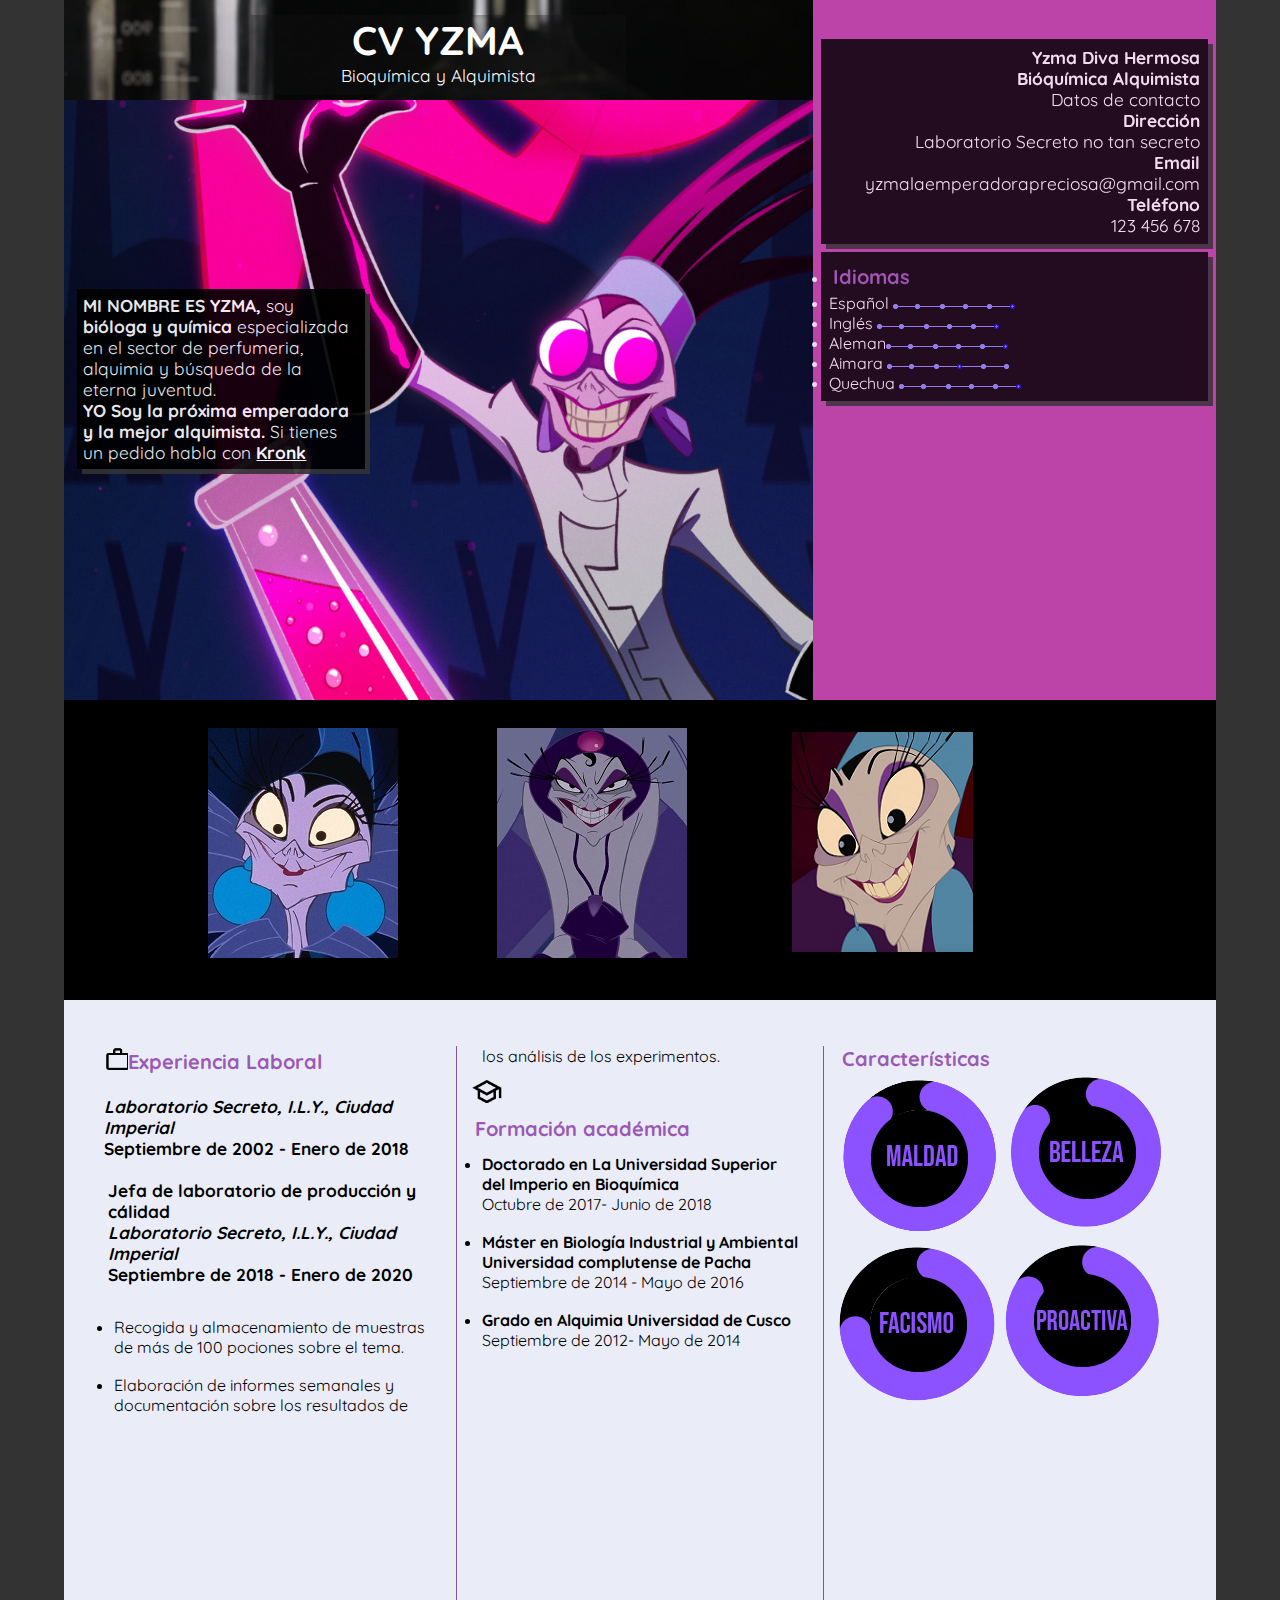
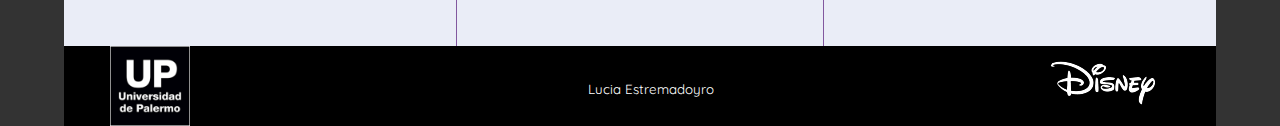
<file: index.html>
<!DOCTYPE html>
<html>
<head>
	<meta charset="utf-8">
	<link rel="stylesheet" type="text/css" href="css/style.css">
	<meta name="viewport" content="width=device-width, initial-scale=1.0, user-scalable=no">

	<script src="https://cdn.jsdelivr.net/npm/jquery@3.5.1/dist/jquery.min.js"></script>
	<title>CV Yzma</title>
</head>
<body>
	<main>
		<header><div id="opacidad"><h1>CV    YZMA</h1><p class="sub">Bioquímica y Alquimista</p></div></header>
		</div>
		<section id="caja">
			<div id="cajun">
				<p class="opa">
				<b>Yzma Diva Hermosa <br>
				Bióquímica Alquimista</b><br>
				Datos de contacto<br>
				<b>Dirección</b><br>
				Laboratorio Secreto no tan secreto<br>
				<b>Email</b><br>
				yzmalaemperadorapreciosa@gmail.com<br>
				<b>Teléfono</b><br>
				123 456 678<br>
					<ul class="opa">
					<li><h2>Idiomas</h2></li>
					<li>Español <img src="img/dos.png"></li>
					<li>Inglés   <img src="img/dos.png"></li>
					<li>Aleman<img src="img/dos.png"></li>
					<li>Aimara <img src="img/uno.png"></li>
					<li>Quechua <img src="img/dos.png"></li>
				</ul>
				</p>

				<div class="vid" style="padding:56.25% 0 0 0;position:relative;"><iframe src="https://www.youtube.com/embed/lD8zhz-iD1o?start=46&autoplay=1&mute=1" style="position:absolute;top:0;left:0;width:90%;height:90%;" frameborder="0" allow="autoplay; muted; fullscreen; picture-in-picture" allowfullscreen></iframe></div>
			</div>
		</section>
		<article class="fondiu">
			<br>
			<div id="cajachica">
			<p class="opa"><b>MI NOMBRE ES YZMA,</b> soy <b>bióloga y química</b> especializada en el sector de perfumeria, alquimia y búsqueda de la eterna juventud.<br><b>YO Soy la próxima emperadora y la mejor alquimista.</b> Si tienes un pedido habla con <a href="https://disney.fandom.com/wiki/Kronk" target="_blank"> <b><u>Kronk</u></b></a></p>
		</div>
	</article>
	<section class="tara">
	</section>
	<article class="columnas">
		<div id="iconotr"></div>
		<h2>Experiencia Laboral</h2>
			<br>
			<p><b><i>Laboratorio Secreto, I.L.Y., Ciudad Imperial</i><br>
			Septiembre de 2002 - Enero de 2018</b></p>
			<br>
			<h3><b>Jefa de laboratorio de producción y cálidad</b><br>
			<i>Laboratorio Secreto, I.L.Y., Ciudad Imperial</i><br>
			Septiembre de 2018 - Enero de 2020</h3>
			<ul><br>
			<li>Recogida y almacenamiento de muestras de más de 100 pociones sobre el tema.</li><br>
			<li>Elaboración de informes semanales y documentación sobre los resultados de los análisis de los experimentos.</li>
			</ul>
		<div id="iconoed"></div>
		<br>
		<br>
		<h2>Formación 
			académica</h2>
			<ul>
				<li><b>Doctorado en La Universidad Superior del Imperio en Bioquímica</b><br>
				Octubre de 2017- Junio de 2018</li><br>

				<li><b>Máster en Biología Industrial y Ambiental
				Universidad complutense de Pacha</b><br>
				Septiembre de 2014 - Mayo de 2016</li><br>

				<li><b>Grado en Alquimia
				Universidad de Cusco</b><br>
				Septiembre de 2012- Mayo de 2014</li><br><br>
			</ul>
			<br>
			<div id="sos">
			<h2>Características</h2>
			<a data-fancybox="gallery" href="img/maldadmax.png"><img src="img/maldad.png"></a>
			<a data-fancybox="gallery" href="img/bellezamax.png"><img src="img/belleza.png"></a>
			<a data-fancybox="gallery" href="img/faciismomax.png"><img src="img/facismo.png"></a>
			<a data-fancybox="gallery" href="img/proactivamax.png"><img src="img/proactiva.png"></a>
			</div>
		</article>
		<footer>
			<div id="logoup"></div>
			<div id="nombre"><a href="inicio.html" target="_blank"> Lucia Estremadoyro</a></div>
			<div id="disney"><a href="https://www.disneyplus.com/es-419/movies/las-locuras-del-emperador/3jFGExhfWgxg" target="_blank"><img src="img/disney.png"></a></div>
		</footer>
	</main>
</body>
</html>
</file>
<file: css/style.css>
@import url('https://fonts.googleapis.com/css2?family=Bebas+Neue&family=Quicksand:wght@400&family=Bad+Script&display=swap');
*{
	margin: 0;
	padding: 0;
	box-sizing: border-box;
}
body{
	width: 100%;
	margin-left: auto;
	margin-right: auto;
	background-color: #333333;
}
main{
	width:90%;
	height: 1450px;
	margin-left: auto;
	margin-right: auto;
	background-color: rgb(234,237,247);
}
header{
	width: 65%;
	height:100px;
	background-image:
	url(../img/fondouno.jpeg);
	background-size: cover;
	background-repeat: no-repeat;
	margin-left: auto;
	margin-right: auto;
	float: left;
}
section{
	width: 100%;
	height: 350px;
	padding-top: 2%;
	text-align: right;
	float: right;
}
article{
	width: 100%;
	height: 100px;
	margin-right: auto;
	margin-left: auto;
}
footer{
	width: 100%;
	height: 80px;
	background-color: #000000;
	margin-left: auto;
	margin-right: auto; 
	clear: both;
}
p{
	font-family: 'Quicksand', sans-serif;
	font-size: 13pt;

}
ul{
	padding: 3%;
}
a{
	text-align: center;
	text-decoration: none;
	color: #FFFFFF
}
li{
	font-family: 'Quicksand', sans-serif;
	font-size: 12pt;
	text-align: left;
}
h1{
	font-family: 'Quicksand', sans-serif;
	font-size: 30pt;
	text-align: center;
	color: #FFFFFF;

}
h2{
	font-family: 'Quicksand', sans-serif;
	font-size: 15pt;
	color: #9b59b6;
	margin: 1%;
}
h3{
	font-family: 'Quicksand', sans-serif;
	font-size: 13pt;
	margin: 1%;
}
#logoup{
	width: 80px;
	height: 80px;
	float: left;
	padding-left: 4%;
	margin-left: 4%;
	background-image: url(../img/logoup.png);
	background-size: cover;
	background-repeat: no-repeat;
	
}
#caja{
	width: 35%;
	height: 700px;
	background-color: #bc43a8;
	float: right;
}
#nombre{
	width: 40%;
	height: 20px;
	color: #FFFFFF;
	font-family: 'Quicksand', sans-serif;
	font-size: 10pt; 
	text-align: center;
	padding-top: 2%;
	margin-left: 20%;
	float: left;
}
#cajun{
	width: 100%;
	height: 100%;
	margin-left: auto;
	margin-right: auto;
	padding-top: 2%;
	opacity: 90%;
}
#opacidad{
	width: 50%;
	height: 80px;
	margin-left: auto;
	margin-right: auto;
	margin-top: 2%;
	background-color: rgba(20, 20, 20, .3);

}
#paratexto{
	width: 90%;
	height: 300px;
	margin-left: auto;
	margin-right: auto;
}
#iconotr{
	width: 7%;
	height: 20pt;
	margin-left: auto;
	margin-right: auto;
	float: left;
	background-image: url(../img/iconocuatro.png);
	background-size: cover;
}
#iconoed{
	width: 9%;
	height: 20pt;
	margin-left: auto;
	margin-right: auto;
	float: left;
	background-image: url(../img/iconodos.png);
	background-size: cover;
}
#cajachica{
	width: 40%;
	height: 350px;
	float: left;
	margin-left: 1%;
	margin-top: 22%;	
}
#habil{
	width: 90%;
	height: 350px;
	text-decoration: none;
	margin-left: auto;
	margin-right: auto;
	float: left;
	padding: 3%;
	padding-left: 5%;
	column-count: 2;
	column-gap: 40px;
	column-rule: 1px solid; #82589F;
	text-align: left;

}
#habil ul li{
	text-decoration: none;
}

#disney{
	width: 65px;
	height: 20px;
	float: left;
	margin-top: 1%;
	margin-left: 14%;

}
.columnas{
	width: 93%;
	height: 400px;
	margin-right: auto;
	margin-left: auto;
	column-count: 3;
	column-gap: 30px;
	column-rule: 1px solid #82589F;
	text-align: left;
	background-image: none;
}
.vid{
	width: 95%;
	height: 200px;
	margin-left: 7%;
	float: left;
	padding-top: 6%;
	margin-top: 2%;
}
.opa{
	background-color: black;
	opacity: 90%;
	padding: 2%;
	margin: 2%;
	color: #FFFFFF;
	box-shadow: 5px 5px 0 #333333;
}
.sub{
	color: #FFFFFF;
	text-align: center;
}
.fondiu{
	width: 65%;
	height: 600px;
	background-image: url(../img/yzmat.png);
	background-size: 920px 600px;
	background-repeat: no-repeat;
	float: left;

}
.tara{
	width: 100%;
	height: 300px;
	background-color: black;
	margin-bottom: 4%;
	background-position: 15% 40%, 45% 40%, 75% 40%;
	background-repeat: no-repeat;
	background-image: url(../img/yzma.jpg),url(../img/yzmaaa.jpg),url(../img/yzmas.png);
}





























@media (min-width: 1400px) and (max-width: 1600px) {
body{
	width: 100%;
	margin-left: auto;
	margin-right: auto;
	background-color: #333333;
}
main{
	width:90%;
	height: 1450px;
	margin-left: auto;
	margin-right: auto;
	background-color: rgb(234,237,247);
}
header{
	width: 65%;
	height:100px;
	background-image:
	url(../img/fondouno.jpeg);
	background-size: cover;
	background-repeat: no-repeat;
	margin-left: auto;
	margin-right: auto;
	float: left;
}
section{
	width: 100%;
	height: 350px;
	padding-top: 2%;
	text-align: right;
	float: right;
}
article{
	width: 100%;
	height: 100px;
	margin-right: auto;
	margin-left: auto;
}
footer{
	width: 100%;
	height: 80px;
	background-color: #000000;
	margin-left: auto;
	margin-right: auto; 
	clear: both;
}
p{
	font-family: 'Quicksand', sans-serif;
	font-size: 13pt;

}
ul{
	padding: 3%;
}
a{
	text-align: center;
	text-decoration: none;
	color: #FFFFFF
}
li{
	font-family: 'Quicksand', sans-serif;
	font-size: 12pt;
	text-align: left;
}
h1{
	font-family: 'Quicksand', sans-serif;
	font-size: 30pt;
	text-align: center;
	color: #FFFFFF;

}
h2{
	font-family: 'Quicksand', sans-serif;
	font-size: 15pt;
	color: #9b59b6;
	margin: 1%;
}
h3{
	font-family: 'Quicksand', sans-serif;
	font-size: 13pt;
	margin: 1%;
}
#logoup{
	width: 80px;
	height: 80px;
	float: left;
	padding-left: 4%;
	margin-left: 4%;
	background-image: url(../img/logoup.png);
	background-size: cover;
	background-repeat: no-repeat;
	
}
#caja{
	width: 35%;
	height: 700px;
	background-color: #bc43a8;
	float: right;
}
#nombre{
	width: 40%;
	height: 20px;
	color: #FFFFFF;
	font-family: 'Quicksand', sans-serif;
	font-size: 10pt; 
	text-align: center;
	padding-top: 3%;
	margin-left: 20%;
	float: left;
}
#cajun{
	width: 100%;
	height: 100%;
	margin-left: auto;
	margin-right: auto;
	padding-top: 2%;
	opacity: 90%;
}
#opacidad{
	width: 50%;
	height: 80px;
	margin-left: auto;
	margin-right: auto;
	margin-top: 2%;
	background-color: rgba(20, 20, 20, .3);

}
#paratexto{
	width: 90%;
	height: 300px;
	margin-left: auto;
	margin-right: auto;
}
#iconotr{
	width: 7%;
	height: 20pt;
	margin-left: auto;
	margin-right: auto;
	float: left;
	background-image: url(../img/iconocuatro.png);
	background-size: cover;
}
#iconoed{
	width: 9%;
	height: 20pt;
	margin-left: auto;
	margin-right: auto;
	float: left;
	background-image: url(../img/iconodos.png);
	background-size: cover;
}
#cajachica{
	width: 40%;
	height: 350px;
	float: left;
	margin-left: 1%;
	margin-top: 22%;	
}
#habil{
	width: 90%;
	height: 350px;
	text-decoration: none;
	margin-left: auto;
	margin-right: auto;
	float: left;
	padding: 3%;
	padding-left: 5%;
	column-count: 2;
	column-gap: 40px;
	column-rule: 1px solid; #82589F;
	text-align: left;

}
#habil ul li{
	text-decoration: none;
}

#disney{
	width: 65px;
	height: 20px;
	float: left;
	margin-top: 1%;
	margin-left: 14%;

}
.columnas{
	width: 93%;
	height: 400px;
	margin-right: auto;
	margin-left: auto;
	column-count: 3;
	column-gap: 30px;
	column-rule: 1px solid #82589F;
	text-align: left;
	background-image: none;
}
.vid{
	width: 95%;
	height: 200px;
	margin-left: 7%;
	float: left;
	padding-top: 6%;
	margin-top: 2%;
}
.opa{
	background-color: black;
	opacity: 90%;
	padding: 2%;
	margin: 2%;
	color: #FFFFFF;
	box-shadow: 5px 5px 0 #333333;
}
.sub{
	color: #FFFFFF;
	text-align: center;
}
.fondiu{
	width: 65%;
	height: 600px;
	background-image: url(../img/yzmat.png);
	background-size: 920px 600px;
	background-repeat: no-repeat;
	float: left;

}
.tara{
	width: 100%;
	height: 300px;
	background-color: black;
	margin-bottom: 4%;
	background-position: 15% 40%, 45% 40%, 75% 40%;
	background-repeat: no-repeat;
	background-image: url(../img/yzma.jpg),url(../img/yzmaaa.jpg),url(../img/yzmas.png);
}

}
















@media (min-width: 1200px) and (max-width: 1399px) {
body{
	width: 100%;
	margin-left: auto;
	margin-right: auto;
	background-color: #333333;
}
main{
	width:90%;
	height: 1650px;
	margin-left: auto;
	margin-right: auto;
	background-color: rgb(234,237,247);
}
header{
	width: 65%;
	height:100px;
	background-image:
	url(../img/fondouno.jpeg);
	background-size: cover;
	background-repeat: no-repeat;
	margin-left: auto;
	margin-right: auto;
	float: left;
}
section{
	width: 100%;
	height: 350px;
	padding-top: 2%;
	text-align: right;
	float: right;
}
article{
	width: 100%;
	height: 100px;
	margin-right: auto;
	margin-left: auto;
}
footer{
	width: 100%;
	height: 80px;
	background-color: #000000;
	margin-left: auto;
	margin-right: auto; 
	clear: both;
}
p{
	font-family: 'Quicksand', sans-serif;
	font-size: 13pt;

}
ul{
	padding: 3%;
}
a{
	text-align: center;
	text-decoration: none;
	color: #FFFFFF
}
li{
	font-family: 'Quicksand', sans-serif;
	font-size: 12pt;
	text-align: left;
}
h1{
	font-family: 'Quicksand', sans-serif;
	font-size: 30pt;
	text-align: center;
	color: #FFFFFF;

}
h2{
	font-family: 'Quicksand', sans-serif;
	font-size: 15pt;
	color: #9b59b6;
	margin: 1%;
}
h3{
	font-family: 'Quicksand', sans-serif;
	font-size: 13pt;
	margin: 1%;
}
#logoup{
	width: 80px;
	height: 80px;
	float: left;
	padding-left: 4%;
	margin-left: 4%;
	background-image: url(../img/logoup.png);
	background-size: cover;
	background-repeat: no-repeat;
	
}
#caja{
	width: 35%;
	height: 700px;
	background-color: #bc43a8;
	float: right;
}
#nombre{
	width: 40%;
	height: 20px;
	color: #FFFFFF;
	font-family: 'Quicksand', sans-serif;
	font-size: 10pt; 
	text-align: center;
	padding-top: 3%;
	margin-left: 20%;
	float: left;
}
#cajun{
	width: 100%;
	height: 100%;
	margin-left: auto;
	margin-right: auto;
	padding-top: 2%;
	opacity: 90%;
}
#opacidad{
	width: 50%;
	height: 80px;
	margin-left: auto;
	margin-right: auto;
	margin-top: 2%;
	background-color: rgba(20, 20, 20, .3);

}
#paratexto{
	width: 90%;
	height: 300px;
	margin-left: auto;
	margin-right: auto;
}
#iconotr{
	width: 7%;
	height: 20pt;
	margin-left: auto;
	margin-right: auto;
	float: left;
	background-image: url(../img/iconocuatro.png);
	background-size: cover;
}
#iconoed{
	width: 9%;
	height: 20pt;
	margin-left: auto;
	margin-right: auto;
	float: left;
	background-image: url(../img/iconodos.png);
	background-size: cover;
}
#cajachica{
	width: 40%;
	height: 350px;
	float: left;
	margin-left: 1%;
	margin-top: 22%;	
}
#habil{
	width: 90%;
	height: 350px;
	text-decoration: none;
	margin-left: auto;
	margin-right: auto;
	float: left;
	padding: 3%;
	padding-left: 5%;
	column-count: 2;
	column-gap: 40px;
	column-rule: 1px solid; #82589F;
	text-align: left;

}
#habil ul li{
	text-decoration: none;
}

#disney{
	width: 65px;
	height: 20px;
	float: left;
	margin-top: 1%;
	margin-left: 14%;

}
.columnas{
	width: 93%;
	height: 600px;
	margin-right: auto;
	margin-left: auto;
	column-count: 3;
	column-gap: 30px;
	column-rule: 1px solid #82589F;
	text-align: left;
	background-image: none;
}
.vid{
	width: 95%;
	height: 200px;
	margin-left: 7%;
	float: left;
	padding-top: 6%;
	margin-top: 2%;
}
.opa{
	background-color: black;
	opacity: 90%;
	padding: 2%;
	margin: 2%;
	color: #FFFFFF;
	box-shadow: 5px 5px 0 #333333;
}
.sub{
	color: #FFFFFF;
	text-align: center;
}
.fondiu{
	width: 65%;
	height: 600px;
	background-image: url(../img/yzmat.png);
	background-size: 920px 600px;
	background-repeat: no-repeat;
	float: left;

}
.tara{
	width: 100%;
	height: 300px;
	background-color: black;
	margin-bottom: 4%;
	background-position: 15% 40%, 45% 40%, 75% 40%;
	background-repeat: no-repeat;
	background-image: url(../img/yzma.jpg),url(../img/yzmaaa.jpg),url(../img/yzmas.png);
}


}




















@media (min-width: 992px) and (max-width: 1199px){

body{
	width: 100%;
	margin-left: auto;
	margin-right: auto;
	background-color: #333333;
}
main{
	width:100%;
	height: 1650px;
	margin-left: auto;
	margin-right: auto;
	background-color: rgb(234,237,247);
}
header{
	width: 65%;
	height:100px;
	background-image:
	url(../img/fondouno.jpeg);
	background-size: cover;
	background-repeat: no-repeat;
	margin-left: auto;
	margin-right: auto;
	float: left;
}
section{
	width: 100%;
	height: 350px;
	padding-top: 2%;
	text-align: right;
	float: right;
}
article{
	width: 100%;
	height: 100px;
	margin-right: auto;
	margin-left: auto;
}
footer{
	width: 100%;
	height: 80px;
	background-color: #000000;
	margin-left: auto;
	margin-right: auto; 
	clear: both;
}
p{
	font-family: 'Quicksand', sans-serif;
	font-size: 13pt;

}
ul{
	padding: 3%;
}
a{
	text-align: center;
	text-decoration: none;
	color: #FFFFFF
}
li{
	font-family: 'Quicksand', sans-serif;
	font-size: 12pt;
	text-align: left;
}
h1{
	font-family: 'Quicksand', sans-serif;
	font-size: 30pt;
	text-align: center;
	color: #FFFFFF;

}
h2{
	font-family: 'Quicksand', sans-serif;
	font-size: 15pt;
	color: #9b59b6;
	margin: 1%;
}
h3{
	font-family: 'Quicksand', sans-serif;
	font-size: 13pt;
	margin: 1%;
}
#logoup{
	width: 80px;
	height: 80px;
	float: left;
	padding-left: 4%;
	margin-left: 4%;
	background-image: url(../img/logoup.png);
	background-size: cover;
	background-repeat: no-repeat;
	
}
#caja{
	width: 35%;
	height: 600px;
	background-color: #bc43a8;
	float: right;
}
#nombre{
	width: 40%;
	height: 20px;
	color: #FFFFFF;
	font-family: 'Quicksand', sans-serif;
	font-size: 10pt; 
	text-align: center;
	padding-top: 3%;
	margin-left: 20%;
	float: left;
}
#cajun{
	width: 100%;
	height: 100%;
	margin-left: auto;
	margin-right: auto;
	padding-top: 2%;
	opacity: 90%;
}
#opacidad{
	width: 50%;
	height: 80px;
	margin-left: auto;
	margin-right: auto;
	margin-top: 2%;
	background-color: rgba(20, 20, 20, .3);

}
#iconotr{
	width: 7%;
	height: 20pt;
	margin-left: auto;
	margin-right: auto;
	float: left;
	background-image: url(../img/iconocuatro.png);
	background-size: cover;
}
#iconoed{
	width: 9%;
	height: 20pt;
	margin-left: auto;
	margin-right: auto;
	float: left;
	background-image: url(../img/iconodos.png);
	background-size: cover;
}
#cajachica{
	width: 55%;
	height: 350px;
	float: left;
	margin-left: 1%;
	margin-top: 22%;	
}
#habil{
	width: 90%;
	height: 350px;
	text-decoration: none;
	margin-left: auto;
	margin-right: auto;
	float: left;
	padding: 3%;
	padding-left: 5%;
	column-count: 2;
	column-gap: 40px;
	column-rule: 1px solid; #82589F;
	text-align: left;

}
#habil ul li{
	text-decoration: none;
}

#disney{
	width: 65px;
	height: 20px;
	float: left;
	margin-top: 1%;
	margin-left: 14%;

}
.columnas{
	width: 93%;
	height: 700px;
	margin-right: auto;
	margin-left: auto;
	column-count: 2;
	column-gap: 30px;
	column-rule: 1px solid #82589F;
	text-align: left;
	background-image: none;
	padding-top: 4%;
}
.vid{
	width: 95%;
	height: 200px;
	margin-left: 7%;
	float: left;
	padding-top: 6%;
	margin-top: 2%;
}
.opa{
	background-color: black;
	opacity: 90%;
	padding: 2%;
	margin: 2%;
	color: #FFFFFF;
	box-shadow: 5px 5px 0 #333333;
}
.sub{
	color: #FFFFFF;
	text-align: center;
}
.fondiu{
	width: 65%;
	height: 500px;
	background-image: url(../img/yzmat.png);
	background-size: 820px 500px;
	background-repeat: no-repeat;
	float: left;

}
.tara{
	width: 100%;
	height: 300px;
	background-color: black;
	margin-bottom: 4%;
	background-position: 10% 40%, 50% 40%, 90% 40%;
	background-repeat: no-repeat;
	background-image: url(../img/yzma.jpg),url(../img/yzmaaa.jpg),url(../img/yzmas.png);
}
}











@media (min-width: 768px) and (max-width: 992px){

body{
	width: 100%;
	margin-left: auto;
	margin-right: auto;
	background-color: #333333;
}
main{
	width:100%;
	height: 1450px;
	margin-left: auto;
	margin-right: auto;
	background-color: rgb(234,237,247);
}
header{
	width: 60%;
	height:100px;
	background-image:
	url(../img/fondouno.jpeg);
	background-size: cover;
	background-repeat: no-repeat;
	margin-left: auto;
	margin-right: auto;
	float: left;
}
section{
	width: 100%;
	height: 350px;
	padding-top: 2%;
	text-align: right;
	float: right;
}
article{
	width: 100%;
	height: 100px;
	margin-right: auto;
	margin-left: auto;
}
footer{
	width: 100%;
	height: 80px;
	background-color: #000000;
	margin-left: auto;
	margin-right: auto; 
	clear: both;
}
p{
	font-family: 'Quicksand', sans-serif;
	font-size: 13pt;

}
ul{
	padding: 3%;
}
a{
	text-align: center;
	text-decoration: none;
	color: #FFFFFF
}
li{
	font-family: 'Quicksand', sans-serif;
	font-size: 12pt;
	text-align: left;
}
h1{
	font-family: 'Quicksand', sans-serif;
	font-size: 30pt;
	text-align: center;
	color: #FFFFFF;

}
h2{
	font-family: 'Quicksand', sans-serif;
	font-size: 15pt;
	color: #9b59b6;
	margin: 1%;
}
h3{
	font-family: 'Quicksand', sans-serif;
	font-size: 13pt;
	margin: 1%;
}
#logoup{
	width: 80px;
	height: 80px;
	float: left;
	padding-left: 4%;
	margin-left: 4%;
	background-image: url(../img/logoup.png);
	background-size: cover;
	background-repeat: no-repeat;
	
}
#caja{
	width: 40%;
	height: 450px;
	background-color: #bc43a8;
	float: right;
}
#nombre{
	width: 20%;
	height: 20px;
	color: #FFFFFF;
	font-family: 'Quicksand', sans-serif;
	font-size: 10pt; 
	text-align: center;
	padding-top: 4%;
	margin-left: 27%;
	float: left;
}
#cajun{
	width: 100%;
	height: 100%;
	margin-left: auto;
	margin-right: auto;
	padding-top: 2%;
	opacity: 90%;
}
#opacidad{
	width: 50%;
	height: 80px;
	margin-left: auto;
	margin-right: auto;
	margin-top: 2%;
	background-color: rgba(20, 20, 20, .3);

}
#iconotr{
	width: 7%;
	height: 20pt;
	margin-left: auto;
	margin-right: auto;
	float: left;
	background-image: url(../img/iconocuatro.png);
	background-size: cover;
}
#iconoed{
	width: 9%;
	height: 20pt;
	margin-left: auto;
	margin-right: auto;
	float: left;
	background-image: url(../img/iconodos.png);
	background-size: cover;
}
#cajachica{
	width: 55%;
	height: 250px;
	float: left;
	margin-left: 1%;
	margin-top: 30%;	
}
#habil{
	width: 90%;
	height: 350px;
	text-decoration: none;
	margin-left: auto;
	margin-right: auto;
	float: left;
	padding: 3%;
	padding-left: 5%;
	column-count: 2;
	column-gap: 40px;
	column-rule: 1px solid; #82589F;
	text-align: left;

}
#habil ul li{
	text-decoration: none;
}

#disney{
	width: 65px;
	height: 20px;
	float: right;
	margin-top: 2%;
	padding-right: 20%;

}
.columnas{
	width: 93%;
	height: 600px;
	margin-right: auto;
	margin-left: auto;
	column-count: 2;
	column-gap: 30px;
	column-rule: 1px solid #82589F;
	text-align: left;
	background-image: none;
}
.vid{
	width: 95%;
	height: 200px;
	margin-left: 7%;
	float: left;
	padding-top: 6%;
	margin-top: 2%;
	display: none;
}
.opa{
	background-color: black;
	opacity: 90%;
	padding: 2%;
	margin: 2%;
	color: #FFFFFF;
	text-align: left;
	box-shadow: 5px 5px 0 #333333;
}
.sub{
	color: #FFFFFF;
	text-align: center;
}
.fondiu{
	width: 60%;
	height: 400px;
	background-image: url(../img/yzmat.png);
	background-size: 550px 350px;
	background-repeat: no-repeat;
	float: left;

}
.tara{
	width: 100%;
	height: 300px;
	background-color: black;
	margin-bottom: 4%;
	background-position: 8% 40%, 50% 40%, 92% 40%;
	background-repeat: no-repeat;
	background-image: url(../img/yzma.jpg),url(../img/yzmaaa.jpg),url(../img/yzmas.png);
}
}


















@media (min-width: 576px) and (max-width: 767px) { 

body{
	width: 100%;
	margin-left: auto;
	margin-right: auto;
	background-color: #333333;
}
main{
	width:100%;
	height: 1650px;
	margin-left: auto;
	margin-right: auto;
	background-color: rgb(234,237,247);
}
header{
	width: 100%;
	height:100px;
	background-image:
	url(../img/fondouno.jpeg);
	background-size: cover;
	background-repeat: no-repeat;
	margin-left: auto;
	margin-right: auto;
	float: left;
}
section{
	width: 100%;
	height: 350px;
	padding-top: 2%;
	text-align: right;
	float: right;
}
article{
	width: 100%;
	height: 100px;
	margin-right: auto;
	margin-left: auto;
}
footer{
	width: 100%;
	height: 80px;
	background-color: #000000;
	margin-left: auto;
	margin-right: auto;
	margin-top: 25%;
	clear: both;
}
p{
	font-family: 'Quicksand', sans-serif;
	font-size: 13pt;

}
ul{
	padding: 3%;
}
a{
	text-align: center;
	text-decoration: none;
	color: #FFFFFF
}
li{
	font-family: 'Quicksand', sans-serif;
	font-size: 12pt;
	text-align: left;
}
h1{
	font-family: 'Quicksand', sans-serif;
	font-size: 30pt;
	text-align: center;
	color: #FFFFFF;

}
h2{
	font-family: 'Quicksand', sans-serif;
	font-size: 15pt;
	color: #9b59b6;
	margin: 1%;
}
h3{
	font-family: 'Quicksand', sans-serif;
	font-size: 13pt;
	margin: 1%;
}
#logoup{
	width: 80px;
	height: 80px;
	float: left;
	padding-left: 4%;
	margin-left: 4%;
	background-image: url(../img/logoup.png);
	background-size: cover;
	background-repeat: no-repeat;
	
}
#caja{
	width: 100%;
	height: 700px;
	background-color: #bc43a8;
	float: right;
	display: none;
	
}
#nombre{
	width: 20%;
	height: 20px;
	color: #FFFFFF;
	font-family: 'Quicksand', sans-serif;
	font-size: 10pt; 
	text-align: center;
	padding-top: 5%;
	margin-left: 23%;
	float: left;
}
#cajun{
	width: 100%;
	height: 100%;
	margin-left: auto;
	margin-right: auto;
	padding-top: 2%;
	opacity: 90%;
	display: none;
}
#opacidad{
	width: 50%;
	height: 80px;
	margin-left: auto;
	margin-right: auto;
	margin-top: 2%;
	background-color: rgba(20, 20, 20, .3);

}
#paratexto{
	width: 90%;
	height: 300px;
	margin-left: auto;
	margin-right: auto;
}
#iconotr{
	width: 7%;
	height: 20pt;
	margin-left: auto;
	margin-right: auto;
	float: left;
	background-image: url(../img/iconocuatro.png);
	background-size: cover;
}
#iconoed{
	width: 9%;
	height: 20pt;
	margin-left: auto;
	margin-right: auto;
	float: left;
	background-image: url(../img/iconodos.png);
	background-size: cover;
}
#cajachica{
	width: 100%;
	height: 350px;
	float: left;
	margin-left: 1%;
	margin-top: 63%;
}
#habil{
	width: 90%;
	height: 350px;
	text-decoration: none;
	margin-left: auto;
	margin-right: auto;
	float: left;
	padding: 3%;
	padding-left: 5%;
	column-count: 2;
	column-gap: 40px;
	column-rule: 1px solid; #82589F;
	text-align: left;

}
#habil ul li{
	text-decoration: none;
}
#sos{
	display: none;
}
#disney{
	width: 65px;
	height: 20px;
	float: right;
	margin-top: 4%;
	margin-right: 10%;

}
.columnas{
	width: 100%;
	height: 700px;
	column-rule: none;
	column-count: 1;
	padding: 4%;
	margin-top: 26%;
}
.vid{
	width: 95%;
	height: 200px;
	margin-left: 7%;
	float: left;
	padding-top: 6%;
	margin-top: 30%;
}
.opa{
	padding: 2%;
	background-color: black;
	opacity: 90%;
	color: #FFFFFF;
	box-shadow: 5px 5px 0 #333333;

}
.sub{
	color: #FFFFFF;
	text-align: center;
}
.fondiu{
	width: 100%;
	height: 600px;
	background-image: url(../img/yzmat.png);
	background-size: 100% 400px;
	background-repeat: no-repeat;
	float: left;

}
.tara{
	width: 100%;
	height: 300px;
	background-color: black;
	margin-bottom: 4%;
	background-position: 15% 40%, 45% 40%, 75% 40%;
	background-repeat: no-repeat;
	background-image: url(../img/yzma.jpg),url(../img/yzmaaa.jpg),url(../img/yzmas.png);
	display: none;
 }



















@media (min-width: 768px) and (max-width: 992px){

body{
	width: 100%;
	margin-left: auto;
	margin-right: auto;
	background-color: #333333;
}
main{
	width:100%;
	height: 1850px;
	margin-left: auto;
	margin-right: auto;
	background-color: rgb(234,237,247);
}
header{
	width: 65%;
	height:100px;
	background-image:
	url(../img/fondouno.jpeg);
	background-size: cover;
	background-repeat: no-repeat;
	margin-left: auto;
	margin-right: auto;
	float: left;
}
section{
	width: 100%;
	height: 350px;
	padding-top: 2%;
	text-align: right;
	float: right;
}
article{
	width: 100%;
	height: 100px;
	margin-right: auto;
	margin-left: auto;
}
footer{
	width: 100%;
	height: 80px;
	background-color: #000000;
	margin-left: auto;
	margin-right: auto; 
	clear: both;
}
p{
	font-family: 'Quicksand', sans-serif;
	font-size: 13pt;

}
ul{
	padding: 3%;
}
a{
	text-align: center;
	text-decoration: none;
	color: #FFFFFF
}
li{
	font-family: 'Quicksand', sans-serif;
	font-size: 12pt;
	text-align: left;
}
h1{
	font-family: 'Quicksand', sans-serif;
	font-size: 30pt;
	text-align: center;
	color: #FFFFFF;

}
h2{
	font-family: 'Quicksand', sans-serif;
	font-size: 15pt;
	color: #9b59b6;
	margin: 1%;
}
h3{
	font-family: 'Quicksand', sans-serif;
	font-size: 13pt;
	margin: 1%;
}
#logoup{
	width: 80px;
	height: 80px;
	float: left;
	padding-left: 4%;
	margin-left: 4%;
	background-image: url(../img/logoup.png);
	background-size: cover;
	background-repeat: no-repeat;
	
}
#caja{
	width: 35%;
	height: 400px;
	background-color: #bc43a8;
	float: right;
}
#nombre{
	width: 40%;
	height: 20px;
	color: #FFFFFF;
	font-family: 'Quicksand', sans-serif;
	font-size: 10pt; 
	text-align: center;
	padding-top: 3%;
	margin-left: 20%;
	float: left;
}
#cajun{
	width: 100%;
	height: 100%;
	margin-left: auto;
	margin-right: auto;
	padding-top: 2%;
	opacity: 90%;
}
#opacidad{
	width: 50%;
	height: 80px;
	margin-left: auto;
	margin-right: auto;
	margin-top: 2%;
	background-color: rgba(20, 20, 20, .3);

}
#paratexto{
	width: 90%;
	height: 300px;
	margin-left: auto;
	margin-right: auto;
}
#iconotr{
	width: 7%;
	height: 20pt;
	margin-left: auto;
	margin-right: auto;
	float: left;
	background-image: url(../img/iconocuatro.png);
	background-size: cover;
}
#iconoed{
	width: 9%;
	height: 20pt;
	margin-left: auto;
	margin-right: auto;
	float: left;
	background-image: url(../img/iconodos.png);
	background-size: cover;
}
#cajachica{
	width: 55%;
	height: 350px;
	float: left;
	margin-left: 1%;
	margin-top: 22%;	
}
#habil{
	width: 90%;
	height: 350px;
	text-decoration: none;
	margin-left: auto;
	margin-right: auto;
	float: left;
	padding: 3%;
	padding-left: 5%;
	column-count: 2;
	column-gap: 40px;
	column-rule: 1px solid; #82589F;
	text-align: left;

}
#habil ul li{
	text-decoration: none;
}

#disney{
	width: 65px;
	height: 20px;
	float: right;
	margin-top: 2%;
	margin-right: 7%;

}
.columnas{
	width: 93%;
	height: 800px;
	margin-right: auto;
	margin-left: auto;
	column-count: 2;
	column-gap: 30px;
	column-rule: 1px solid #82589F;
	text-align: left;
	background-image: none;
}
.vid{
	width: 95%;
	height: 200px;
	margin-left: 7%;
	float: left;
	padding-top: 6%;
	margin-top: 2%;
	display: none;
}
.opa{
	background-color: black;
	opacity: 90%;
	padding: 2%;
	margin: 2%;
	color: #FFFFFF;
	box-shadow: 5px 5px 0 #333333;
}
.sub{
	color: #FFFFFF;
	text-align: center;
}
.fondiu{
	width: 65%;
	height: 600px;
	background-image: url(../img/yzmat.png);
	background-size: 800px 500px;
	background-repeat: no-repeat;
	float: left;

}
.tara{
	width: 100%;
	height: 300px;
	background-color: black;
	margin-bottom: 4%;
	background-position: 8% 40%, 45% 40%, 92% 40%;
	background-repeat: no-repeat;
	background-image: url(../img/yzma.jpg),url(../img/yzmaaa.jpg),url(../img/yzmas.png);
}
}
</file>
